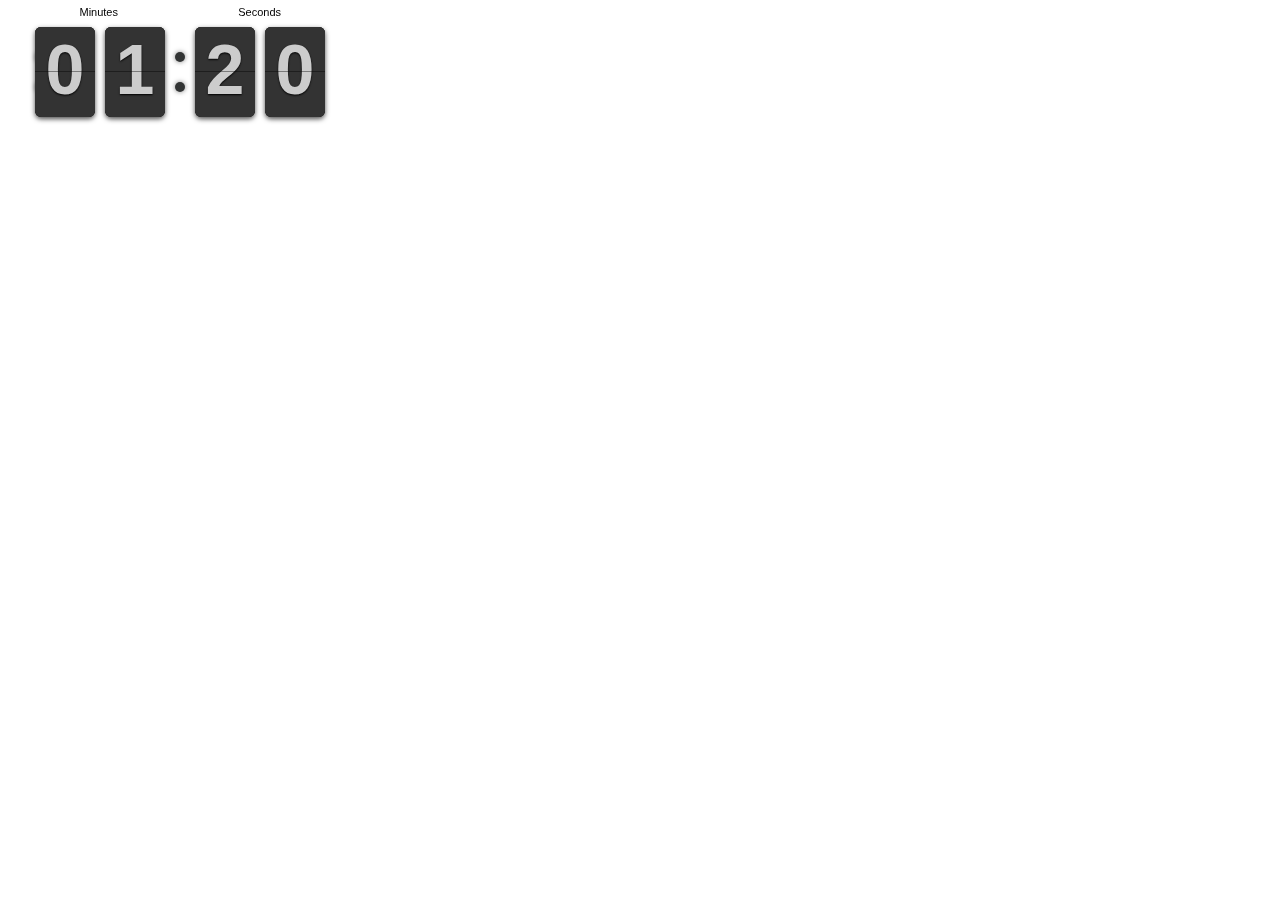
<file: count.html>
<html>
	<head>
		<link rel="stylesheet" href="compiled/flipclock.css">

		<script type="text/javascript" src="jquery-2.1.1.min.js"></script>

		<script src="compiled/flipclock.js"></script>		
	</head>
	<body>
	<div class="clock" style="margin:2em;"></div>
	<div class="message"></div>
	
	<script type="text/javascript">
		var clock;
		
		$(document).ready(function() {

			clock = $('.clock').FlipClock(80,{
		        clockFace: 'MinuteCounter',
		        countdown: true,
		        callbacks: {
		        	stop: function() {
		        		$('.message').body('The clock has stopped!');
		        	}
		        }
		    });

		});
		
	</script>
	
	</body>
</html>
</file>
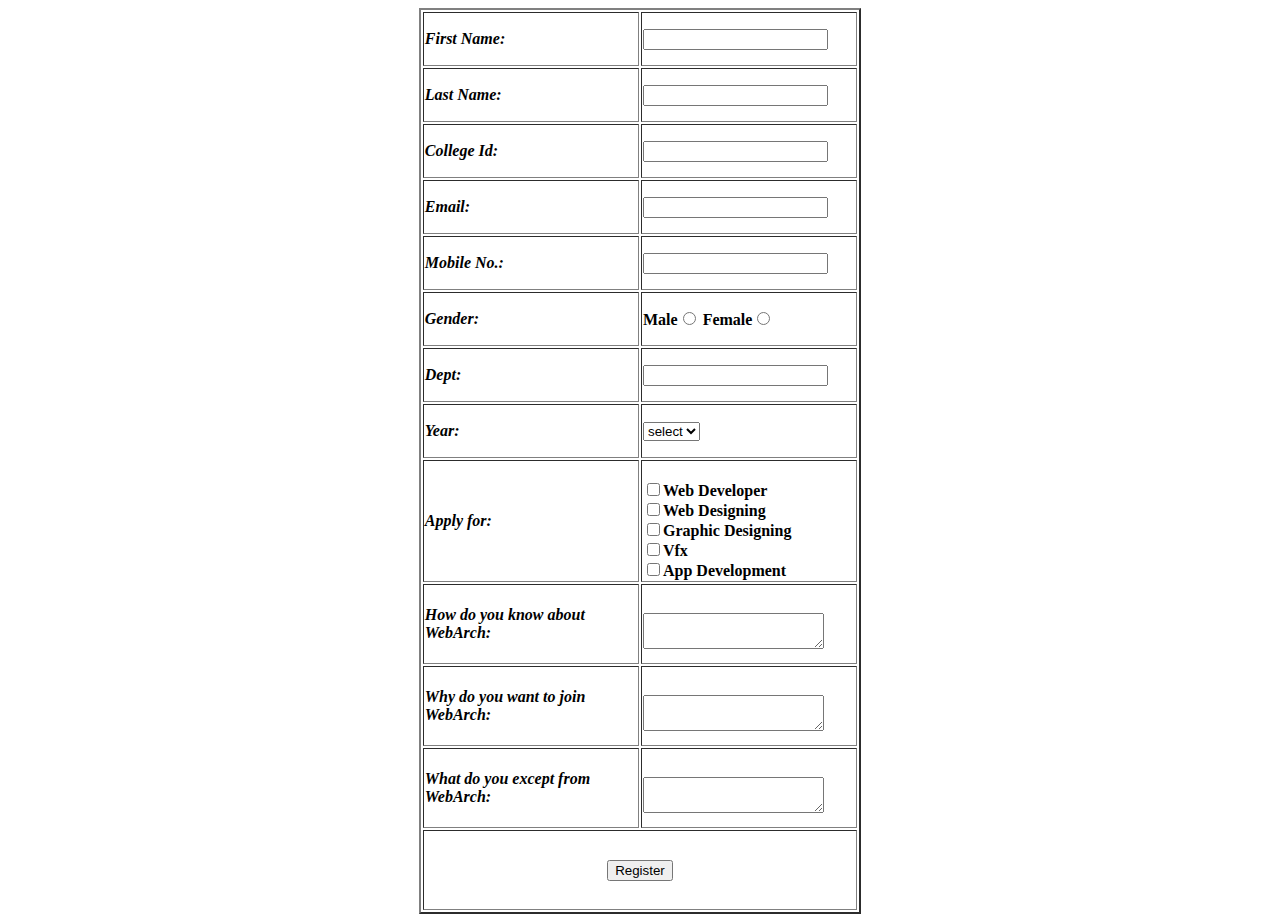
<file: class/registration.html>
<!DOCTYPE html>
<html lang="en">
<head>
	<title></title>
</head>
<body>
	<form action="registration.php" method="post">
	<center>
		<table border="2" cellspacing="2" width="35%" height="400" id="">
                            <tr height="30" width="80%">
                                <td width="50%" id="">
                                	<label for="firstname">
                                    	<i><b><p class="">First Name:</p></b></i>
                                    </label>
                                </td>
                                <td width="50%">
                                    <input type="text" id="" name="fname" required="" maxlength="20" pattern="^[a-zA-Z]+$" title="Example:siddhant">
                                </td>
                            </tr>
                            <tr height="30" width="80%">
                                <td width="50%" id="">
                                	<label for="lastname">
                                    	<i><b><p class="">Last Name:</p></b></i>
                                    </label>
                                </td>
                                <td width="50%">
                                    <input type="text" id="" name="lname" required="" maxlength="20" pattern="^[a-zA-Z]+$" title="Example:sharma">
                                </td>
                            </tr>
                            <tr height="30" width="80%" >
                                <td width="50%" id="">
                                	<label for="college id">
                                    	<i><b><p class="">College Id:</p></b></i></td>
                                    </label>
                                <td width="50%">
                                    <input type="text" id="" name="regno" required="" maxlength="20" pattern="^[a-zA-Z0-9]{8,15}" title="Example:1031310418">
                                    <span id="msg"></span>
                                </td>
                            </tr>
                            <tr height="30" width="80%">
                                <td width="50%" id="">
                                	<label for="email">
                                    	<i><b><p class="">Email:</p></b></i></td>
                                    </label>
                                <td width="50%">
                                    <input type="email" name="email" id="" required="" maxlength="30" pattern="^[a-z0-9._%+-]+@[a-z0-9.-]+\.[a-z]{2,4}$"/>
                                </td>
                            </tr>
                            <tr height="30" width="80%">
                                <td width="50%" id="">
                                <label for="mobile number">
                                    	<i><b><p class="">Mobile No.:</p></b></i>
                                </label>
                                </td>
                                <td width="50%">
                                    <input type="text" name="mobile" id="" required="" pattern="^[0-9]{10}$" maxlength="10">
                                </td>
                            </tr>
                            <tr height="30" width="80%">
                                <td width="50%" id="">
                                <label for="gender">
                                    <i><b><p class="">Gender:</p></b></i>
                                 </label>
                                </td>
                                <td width="50%">
                                    <b>Male<input type="radio" name="gen" value="male" id="" required="" maxlength="6"></b>
                                    <b>Female<input type="radio" name="gen" value="female" id="" required="" maxlength="6"></b>
                                </td>
                            </tr>
                            <tr height="30" width="80%" >
                                <td width="50%" id="">
                                	<label for="Department">
                                    	<i><b><p class="">Dept:</p></b></i>
                                    </label>
                                </td>
                                <td width="50%">
                                    <input type="text" name="dept" id="" required="" maxlength="10" pattern="^[a-zA-Z]+$">
                                </td>
                            </tr>
                            <tr height="30" width="80%" >
                                <td width="50%" id="">
                                	<label for="year">
                                           <i><b><p class="">Year:</p></b></i>
                                    </label>
                                </td>
                                <td width="50%">
                                    <select required="" name="year" id="" required="">
                             				<option>select</option>
                            				<option>1</option>
                            				<option>2</option>
                            				<option>3</option>
                            				<option>4</option>
                                    </select>
                                </td>
                            </tr>
                            <tr height="80" width="80%">
                                <td width="50%" id="">
                                	<label for="position">
                                    	<i><b><p class="">Apply for:</p></b></i>
                                    </label>
                                </td>
                                <td width="50%"><br>
                                    <b><input type="checkbox" name="applywdev" value="developer" id="" />Web Developer</b><br>
                                    <b><input type="checkbox" name="applywd" value="wdesigner" id="" />Web Designing</b><br>
                                    <b><input type="checkbox" name="applygd" value="gdesigner" id="" />Graphic Designing</b><br>
                                    <b><input type="checkbox" name="applyv" value="vfx" id="" />Vfx</b><br>
                                    <b><input type="checkbox" name="applya" value="app" id="" />App Development</b>
                                </td>
                            </tr>
                            <tr height="80" width="80%">
                                <td width="50%" id="">
                                	<label for="position">
                                    	<i><b><p class="">How do you know about WebArch:</p></b></i>
                                    </label>
                                </td>
                                <td width="50%"><br>
                                    <textarea required="" minimum="30" maximum="100" name="knowweb"></textarea>
                                </td>
                            </tr>
                            <tr height="80" width="80%">
                                <td width="50%" id="">
                                	<label for="position">
                                    	<i><b><p class="">Why do you want to join WebArch:</p></b></i>
                                    </label>
                                </td>
                                <td width="50%"><br>
                                    <textarea required="" minimum="30" maximum="100" name="joinweb"></textarea>
                                </td>
                            </tr>
                            <tr height="80" width="80%">
                                <td width="50%" id="">
                                	<label for="position">
                                    	<i><b><p class="">What do you except from WebArch:</p></b></i>
                                    </label>
                                </td>
                                <td width="50%"><br>
                                    <textarea required="" minimum="30" maximum="100" name="exceptweb"></textarea>
                                </td>
                            </tr>
                            <tr height="80px">
                                <td colspan="2" width="100%">
                                	<center>
                                		<input type="submit" value="Register">
                                	</center>
                                </td>
                            </tr>
                         </center>
                     </table>
	</center>
	</form>
</body>
</html>
</file>
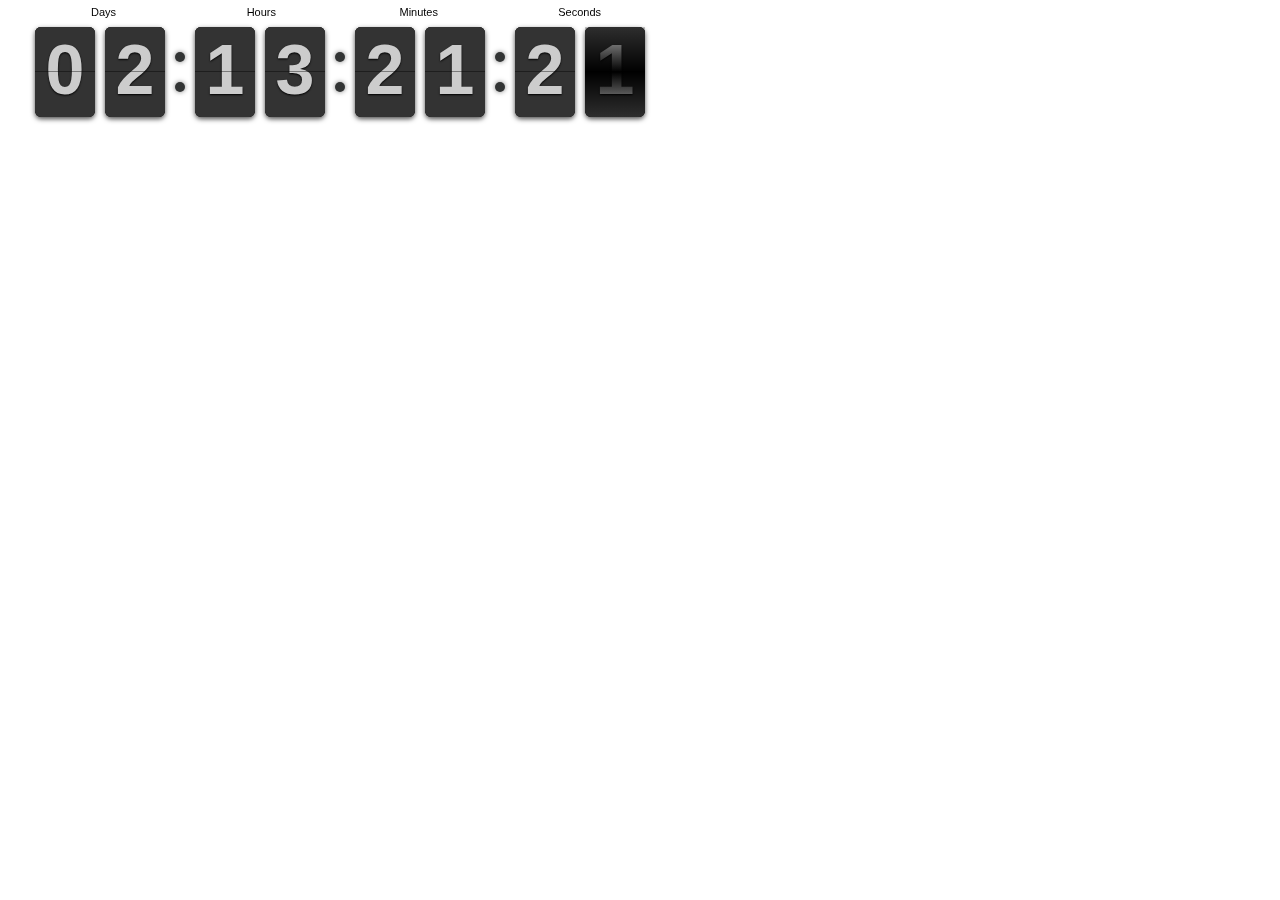
<file: examples/base.html>
<html>
	<head>
		<link rel="stylesheet" href="../compiled/flipclock.css">

		<script src="http://ajax.googleapis.com/ajax/libs/jquery/1.10.2/jquery.min.js"></script>

		<script src="../compiled/flipclock.js"></script>
	</head>
	<body>
	<div class="clock" style="margin:2em;"></div>
	<div class="message"></div>

	<script type="text/javascript">
		var clock;
		
		$(document).ready(function() {
			var clock;

			clock = $('.clock').FlipClock({
		        clockFace: 'DailyCounter',
		        autoStart: false,
		        callbacks: {
		        	stop: function() {
		        		$('.message').html('The clock has stopped!')
		        	}
		        }
		    });
				    
		    clock.setTime(220880);
		    clock.setCountdown(true);
		    clock.start();

		});
	</script>
	
	</body>
</html>
</file>
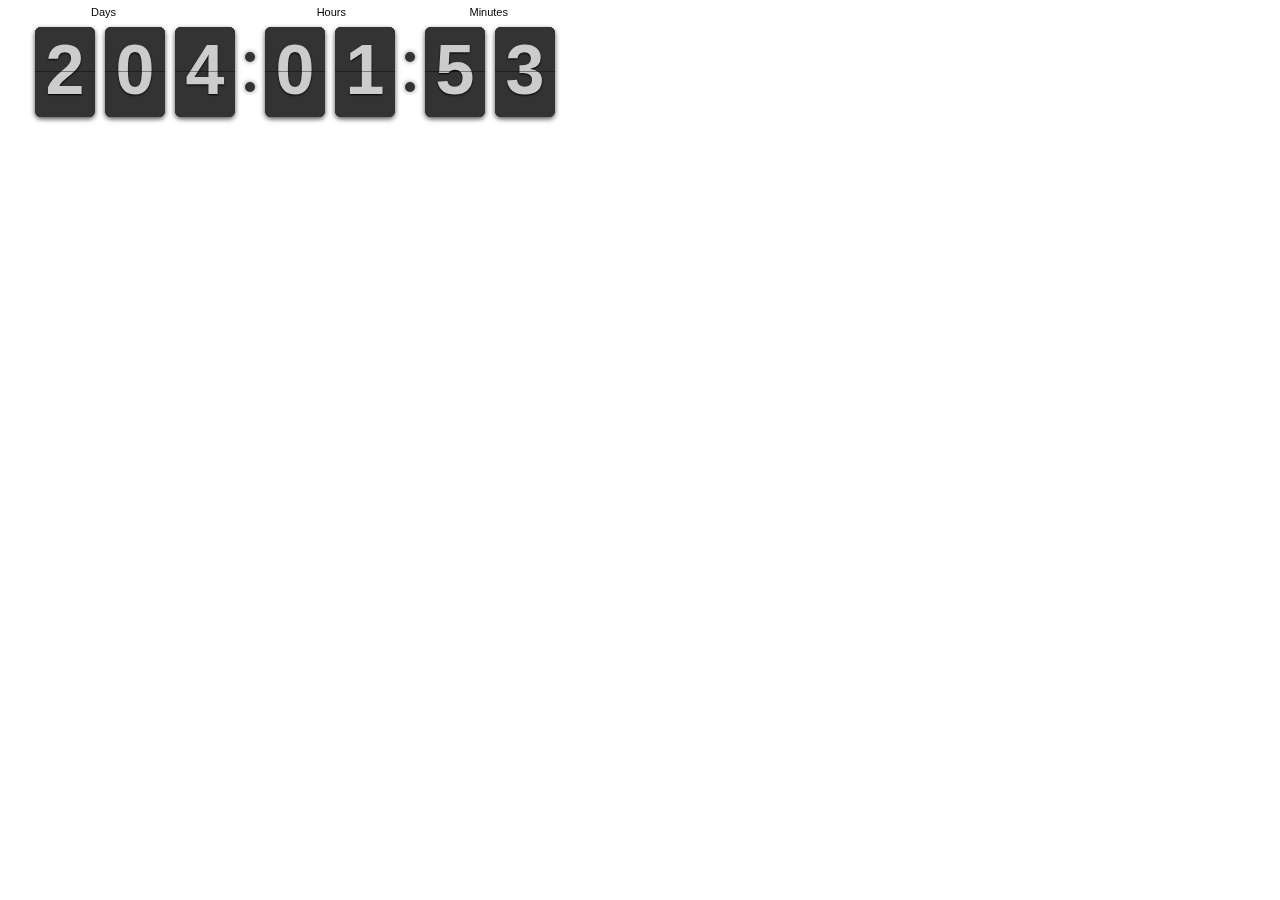
<file: examples/countdown-from-new-years-without-seconds.html>
<html>
	<head>
		<link rel="stylesheet" href="../compiled/flipclock.css">

		<script src="http://ajax.googleapis.com/ajax/libs/jquery/1.10.2/jquery.min.js"></script>

		<script src="../compiled/flipclock.js"></script>	
	</head>
	<body>
		<div class="clock" style="margin:2em;"></div>
		
		<script type="text/javascript">
			var clock;

			$(document).ready(function() {

				// Grab the current date
				var currentDate = new Date();

				// Set some date in the past. In this case, it's always been since Jan 1
				var pastDate  = new Date(currentDate.getFullYear(), 0, 1);

				// Calculate the difference in seconds between the future and current date
				var diff = currentDate.getTime() / 1000 - pastDate.getTime() / 1000;

				// Instantiate a coutdown FlipClock
				clock = $('.clock').FlipClock(diff, {
					clockFace: 'DailyCounter',
					showSeconds: false
				});
			});
		</script>
		
	</body>
</html>
</file>
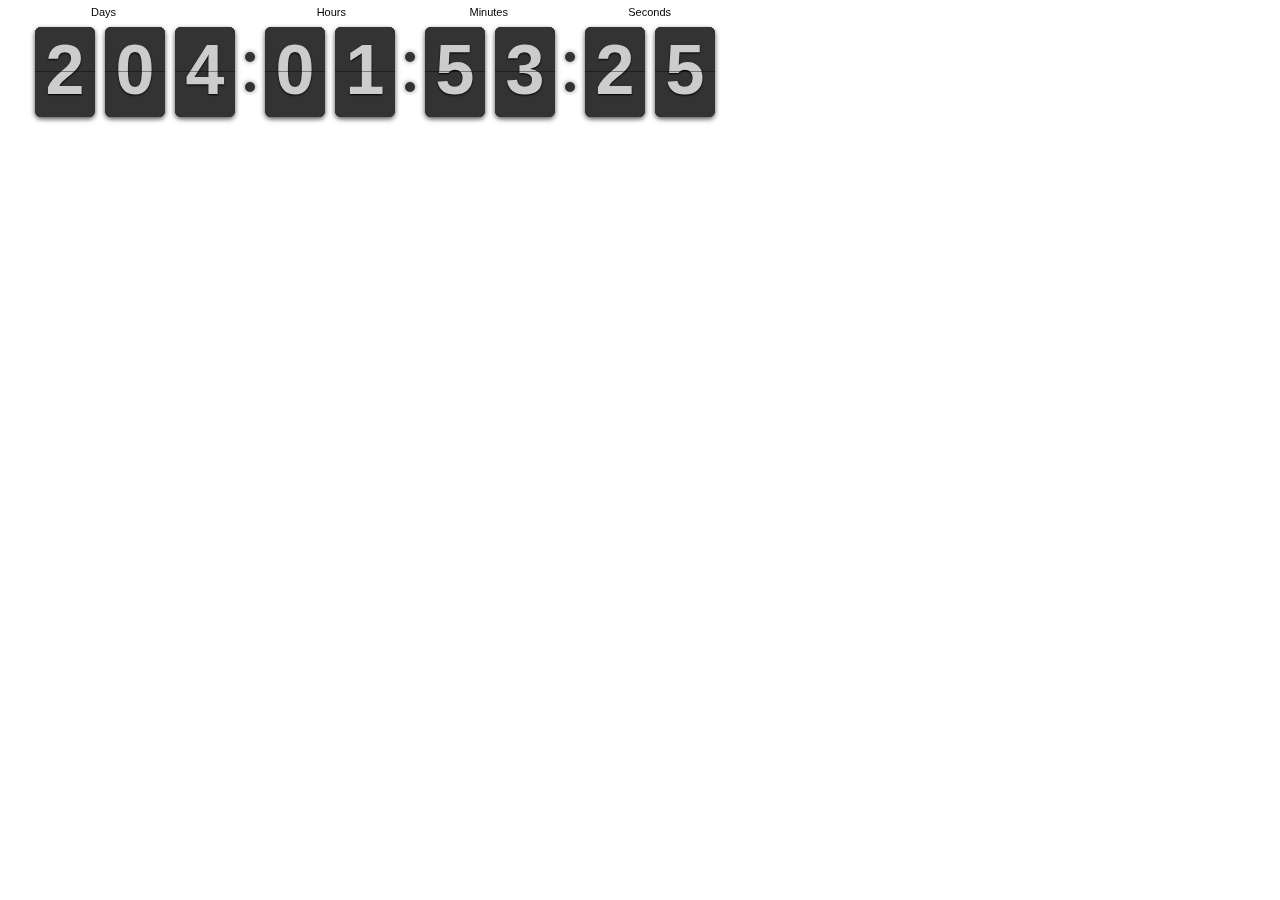
<file: examples/countdown-from-new-years.html>
<html>
	<head>
		<link rel="stylesheet" href="../compiled/flipclock.css">

		<script src="http://ajax.googleapis.com/ajax/libs/jquery/1.10.2/jquery.min.js"></script>

		<script src="../compiled/flipclock.js"></script>	
	</head>
	<body>
		<div class="clock" style="margin:2em;"></div>
		
		<script type="text/javascript">
			var clock;

			$(document).ready(function() {

				// Grab the current date
				var currentDate = new Date();

				// Set some date in the past. In this case, it's always been since Jan 1
				var pastDate  = new Date(currentDate.getFullYear(), 0, 1);

				// Calculate the difference in seconds between the future and current date
				var diff = currentDate.getTime() / 1000 - pastDate.getTime() / 1000;

				// Instantiate a coutdown FlipClock
				clock = $('.clock').FlipClock(diff, {
					clockFace: 'DailyCounter'
				});
			});
		</script>
		
	</body>
</html>
</file>
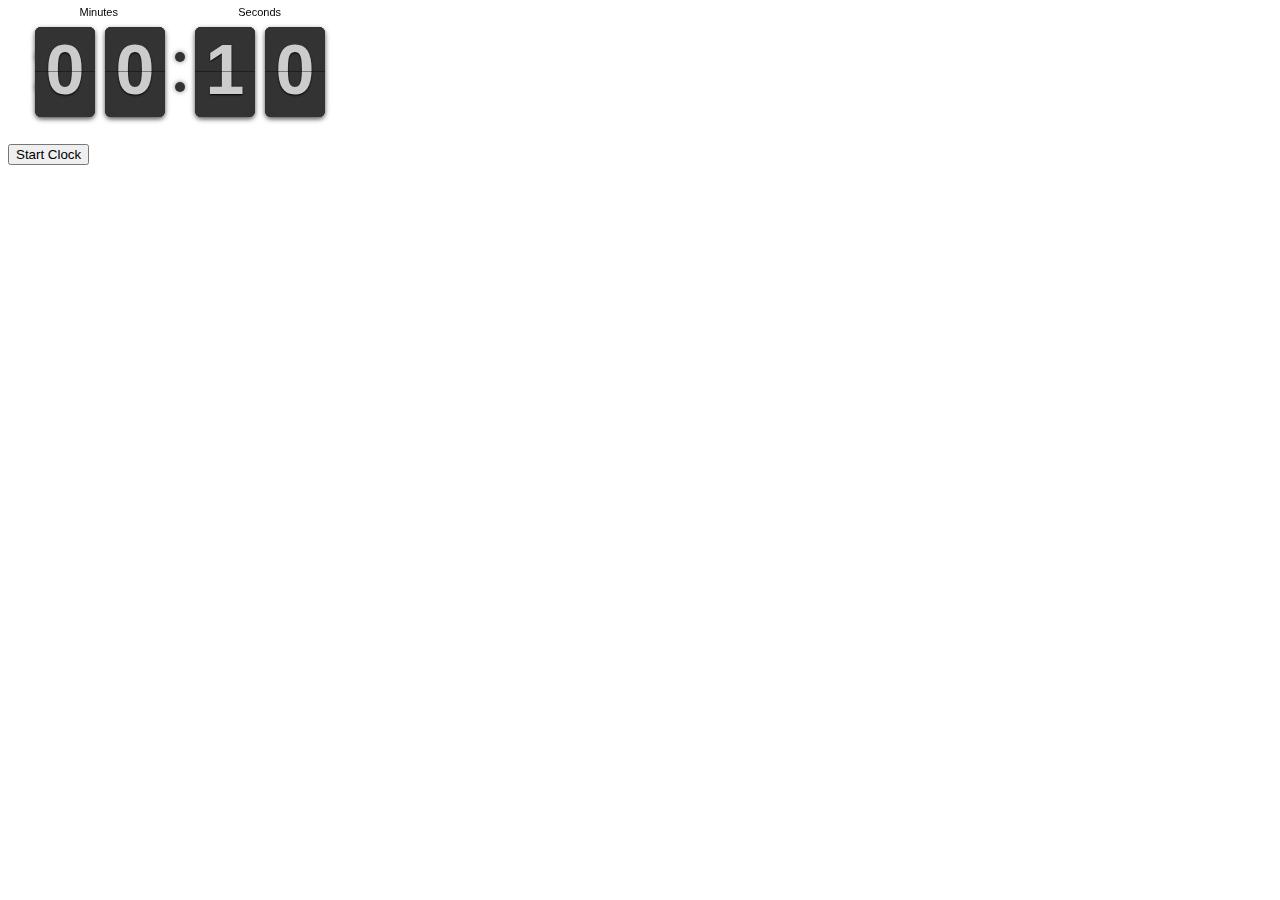
<file: examples/countdown-start-callback.html>
<html>
	<head>
		<link rel="stylesheet" href="../compiled/flipclock.css">

		<script src="http://ajax.googleapis.com/ajax/libs/jquery/1.10.2/jquery.min.js"></script>

		<script src="../compiled/flipclock.js"></script>		
	</head>
	<body>
	<div class="clock" style="margin:2em;"></div>
	<div class="message"></div>

	<button class="start">Start Clock</button>

	<script type="text/javascript">
		var clock;
		
		$(document).ready(function() {
			
			clock = $('.clock').FlipClock(10, {
		        clockFace: 'MinuteCounter',
		        countdown: true,
		        autoStart: false,
		        callbacks: {
		        	start: function() {
		        		$('.message').html('The clock has started!');
		        	}
		        }
		    });

		    $('.start').click(function(e) {

		    	clock.start();
		    });

		});
	</script>
	
	</body>
</html>
</file>
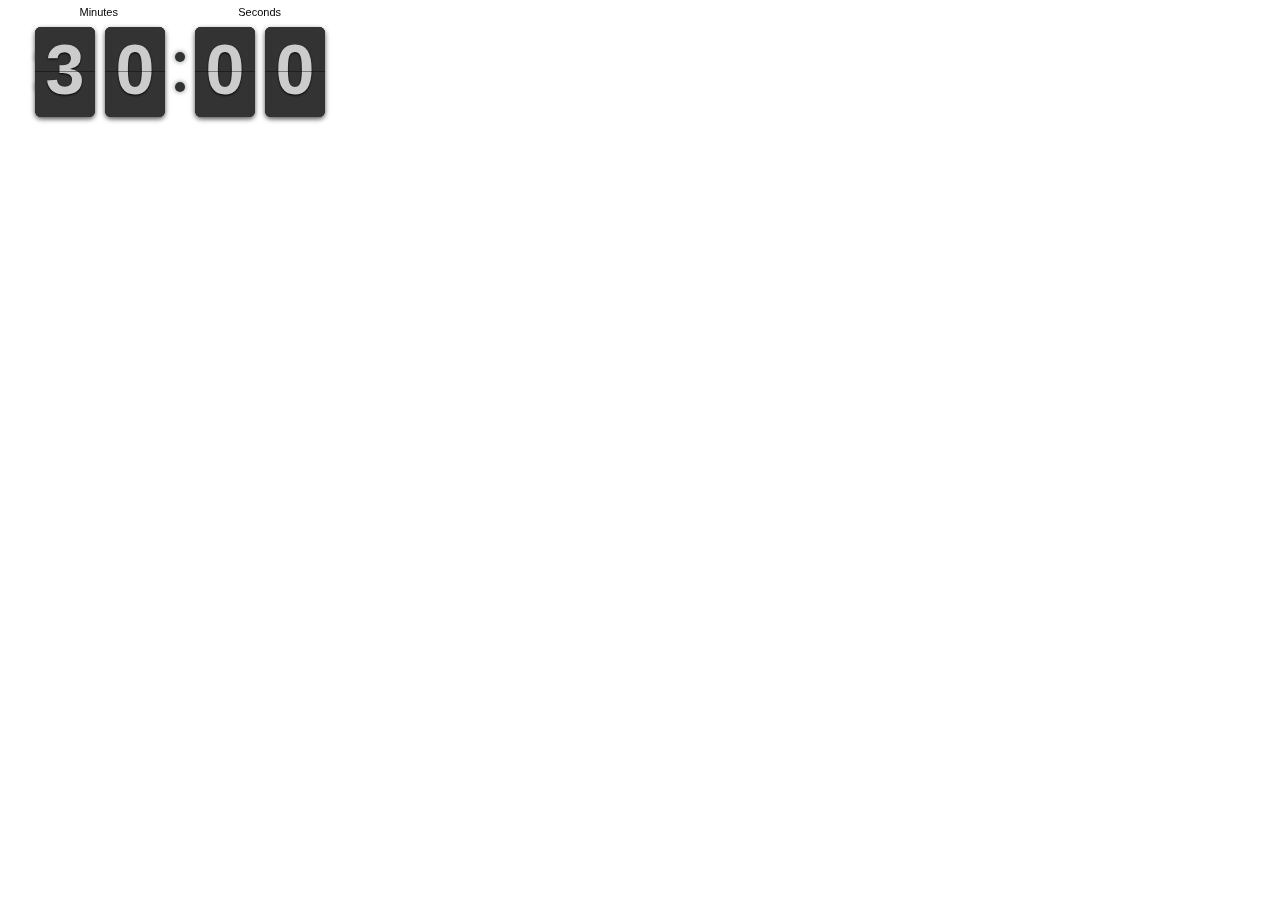
<file: examples/countdown-stop-callback.html>
<html>
	<head>
		<link rel="stylesheet" href="../compiled/flipclock.css">

		<script src="http://ajax.googleapis.com/ajax/libs/jquery/1.10.2/jquery.min.js"></script>

		<script src="../compiled/flipclock.js"></script>		
	</head>
	<body>
	<div class="clock" style="margin:2em;"></div>
	<div class="message"></div>

	<script type="text/javascript">
		var clock;
		
		$(document).ready(function() {

			clock = $('.clock').FlipClock(1800, {
		        clockFace: 'MinuteCounter',
		        countdown: true,
		        callbacks: {
		        	stop: function() {
		        		$('.message').html('The clock has stopped!');
		        	}
		        }
		    });

		});
		
	</script>
	
	</body>
</html>
</file>
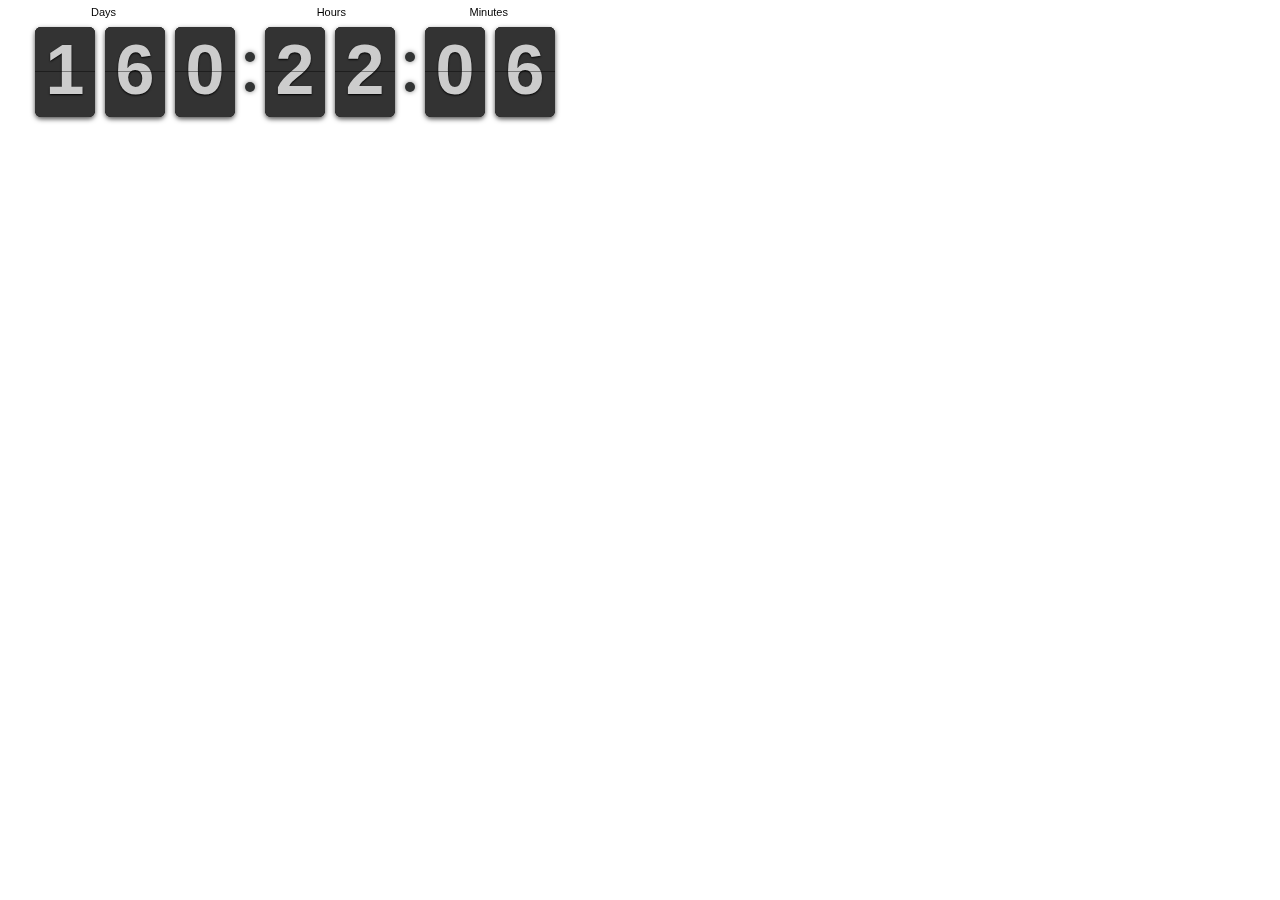
<file: examples/countdown-to-new-years-without-seconds.html>
<html>
	<head>
		<link rel="stylesheet" href="../compiled/flipclock.css">

		<script src="http://ajax.googleapis.com/ajax/libs/jquery/1.10.2/jquery.min.js"></script>

		<script src="../compiled/flipclock.js"></script>		
	</head>
	<body>
		<div class="clock" style="margin:2em;"></div>
		
		<script type="text/javascript">
			var clock;

			$(document).ready(function() {

				// Grab the current date
				var currentDate = new Date();

				// Set some date in the future. In this case, it's always Jan 1
				var futureDate  = new Date(currentDate.getFullYear() + 1, 0, 1);

				// Calculate the difference in seconds between the future and current date
				var diff = futureDate.getTime() / 1000 - currentDate.getTime() / 1000;

				// Instantiate a coutdown FlipClock
				clock = $('.clock').FlipClock(diff, {
					clockFace: 'DailyCounter',
					countdown: true,
					showSeconds: false
				});
			});
		</script>
		
	</body>
</html>
</file>
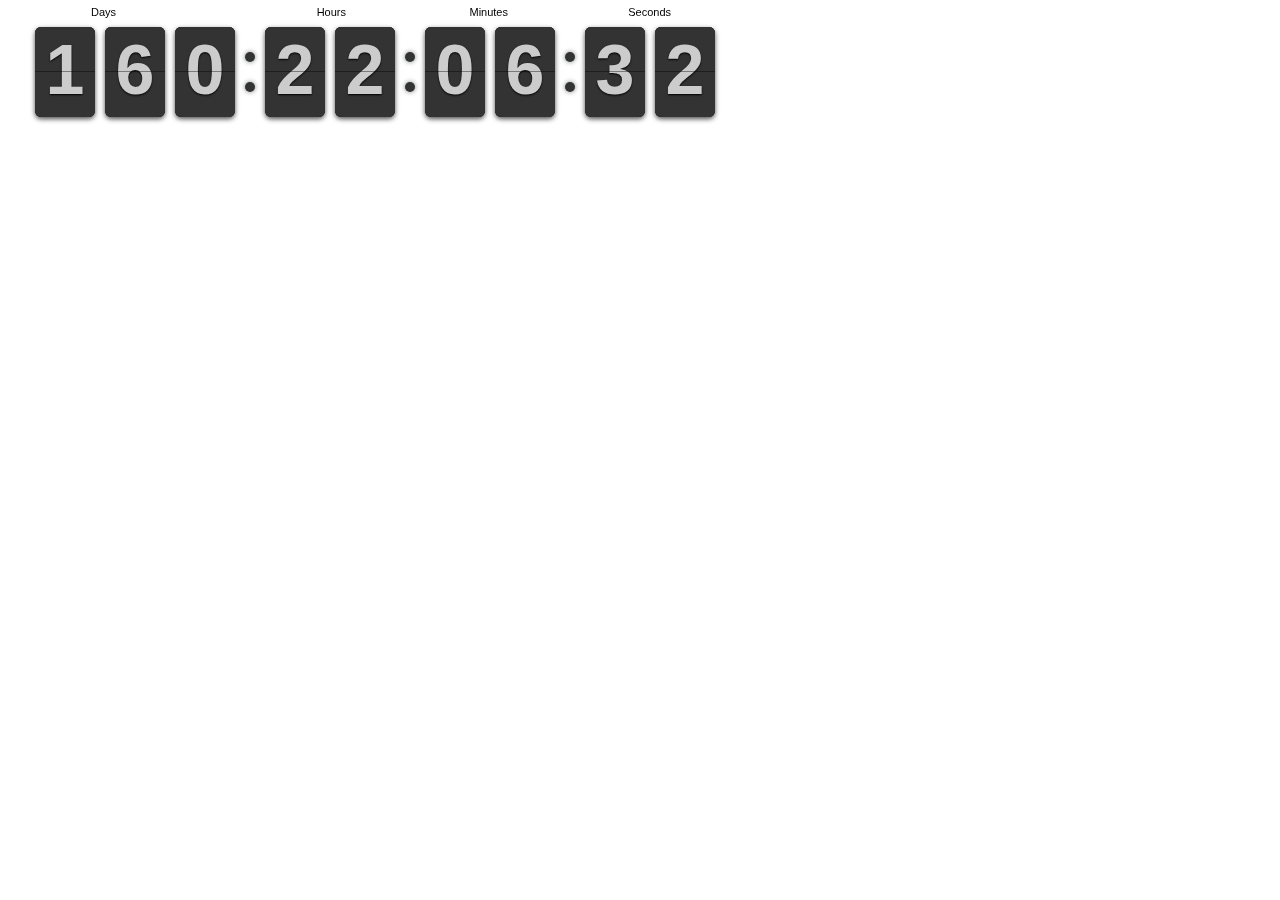
<file: examples/countdown-to-new-years.html>
<html>
	<head>
		<link rel="stylesheet" href="../compiled/flipclock.css">

		<script src="http://ajax.googleapis.com/ajax/libs/jquery/1.10.2/jquery.min.js"></script>

		<script src="../compiled/flipclock.js"></script>	
	</head>
	<body>
		<div class="clock" style="margin:2em;"></div>
		
		<script type="text/javascript">
			var clock;

			$(document).ready(function() {

				// Grab the current date
				var currentDate = new Date();

				// Set some date in the future. In this case, it's always Jan 1
				var futureDate  = new Date(currentDate.getFullYear() + 1, 0, 1);

				// Calculate the difference in seconds between the future and current date
				var diff = futureDate.getTime() / 1000 - currentDate.getTime() / 1000;

				// Instantiate a coutdown FlipClock
				clock = $('.clock').FlipClock(diff, {
					clockFace: 'DailyCounter',
					countdown: true
				});
			});
		</script>
		
	</body>
</html>
</file>
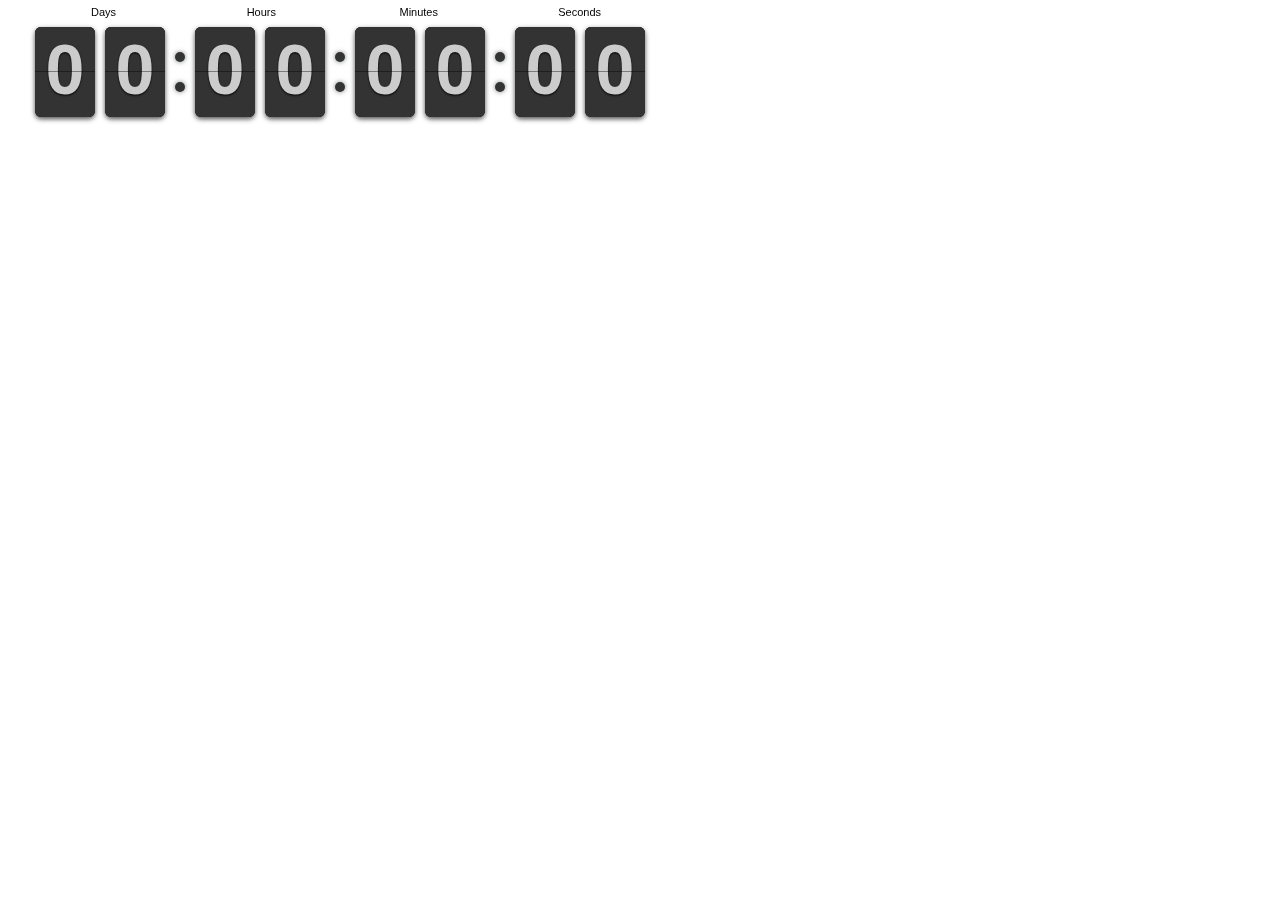
<file: examples/daily-counter.html>
<html>
	<head>
		<link rel="stylesheet" href="../compiled/flipclock.css">

		<script src="http://ajax.googleapis.com/ajax/libs/jquery/1.10.2/jquery.min.js"></script>

		<script src="../compiled/flipclock.js"></script>		
	</head>
	<body>
	<div class="clock" style="margin:2em;"></div>
	<div class="message"></div>

	<script type="text/javascript">
		var clock;
		
		$(document).ready(function() {
			
			clock = $('.clock').FlipClock({
		        clockFace: 'DailyCounter'
		    });
		});
	</script>
	
	</body>
</html>
</file>
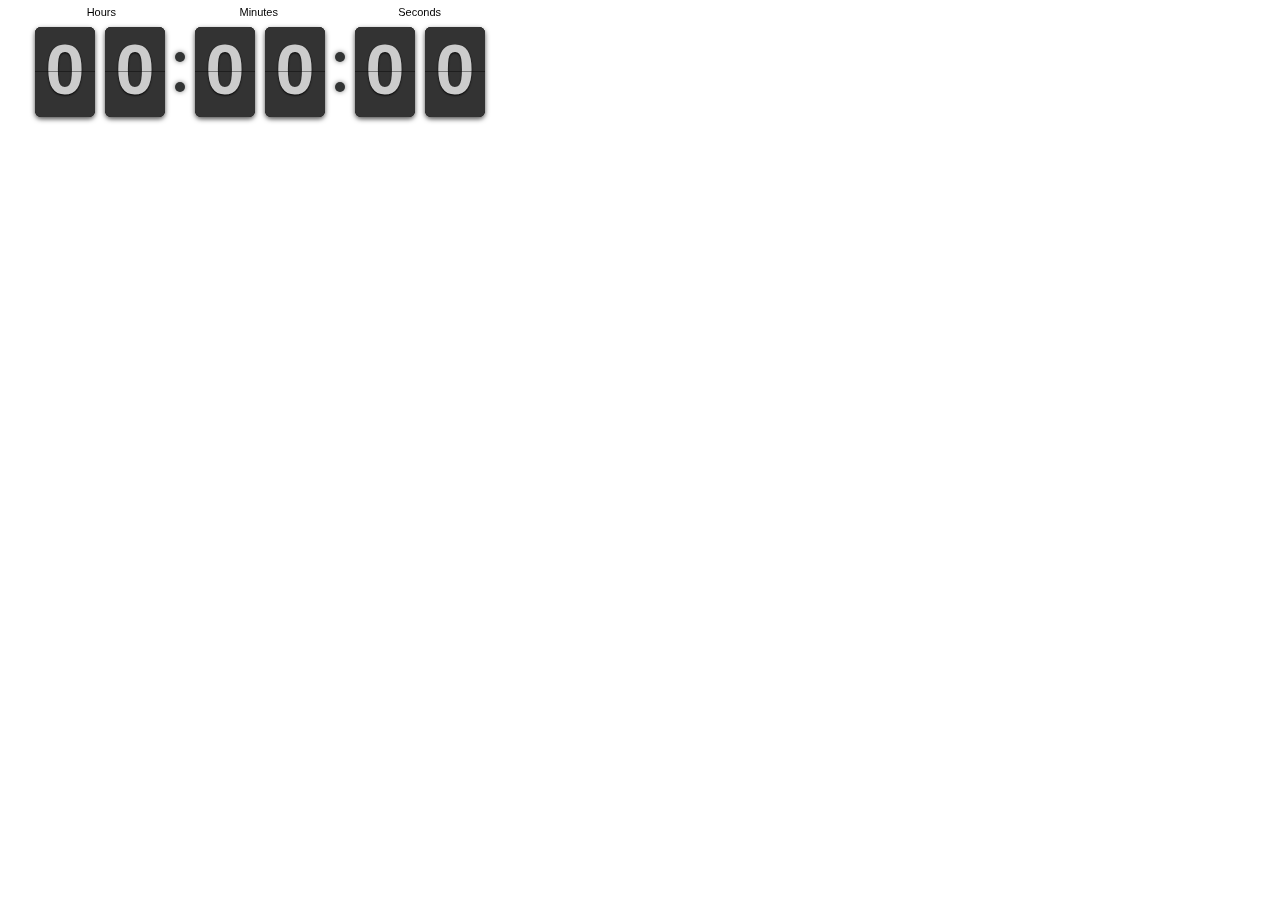
<file: examples/hourly-counter.html>
<html>
	<head>
		<link rel="stylesheet" href="../compiled/flipclock.css">

		<script src="http://ajax.googleapis.com/ajax/libs/jquery/1.10.2/jquery.min.js"></script>

		<script src="../compiled/flipclock.js"></script>		
	</head>
	<body>
	<div class="clock" style="margin:2em;"></div>
	<div class="message"></div>

	<script type="text/javascript">
		var clock;
		
		$(document).ready(function() {
			
			clock = $('.clock').FlipClock({
		        clockFace: 'HourlyCounter'
		    });
		});
	</script>
	
	</body>
</html>
</file>
<file: compiled/flipclock.css>
/* Get the bourbon mixin from http://bourbon.io */
/* Reset */
.flip-clock-wrapper * {
    -webkit-box-sizing: border-box;
    -moz-box-sizing: border-box;
    -ms-box-sizing: border-box;
    -o-box-sizing: border-box;
    box-sizing: border-box;
    -webkit-backface-visibility: hidden;
    -moz-backface-visibility: hidden;
    -ms-backface-visibility: hidden;
    -o-backface-visibility: hidden;
    backface-visibility: hidden;
}

.flip-clock-wrapper a {
  cursor: pointer;
  text-decoration: none;
  color: #ccc; }

.flip-clock-wrapper a:hover {
  color: #fff; }

.flip-clock-wrapper ul {
  list-style: none; }

.flip-clock-wrapper.clearfix:before,
.flip-clock-wrapper.clearfix:after {
  content: " ";
  display: table; }

.flip-clock-wrapper.clearfix:after {
  clear: both; }

.flip-clock-wrapper.clearfix {
  *zoom: 1; }

/* Main */
.flip-clock-wrapper {
  font: normal 11px "Helvetica Neue", Helvetica, sans-serif;
  -webkit-user-select: none; }

.flip-clock-meridium {
  background: none !important;
  box-shadow: 0 0 0 !important;
  font-size: 36px !important; }

.flip-clock-meridium a { color: #313333; }

.flip-clock-wrapper {
  text-align: center;
  position: relative;
  width: 100%;
  margin: 1em;
}

.flip-clock-wrapper:before,
.flip-clock-wrapper:after {
    content: " "; /* 1 */
    display: table; /* 2 */
}
.flip-clock-wrapper:after {
    clear: both;
}

/* Skeleton */
.flip-clock-wrapper ul {
  position: relative;
  float: left;
  margin: 5px;
  width: 60px;
  height: 90px;
  font-size: 80px;
  font-weight: bold;
  line-height: 87px;
  border-radius: 6px;
  background: #000;
}

.flip-clock-wrapper ul li {
  z-index: 1;
  position: absolute;
  left: 0;
  top: 0;
  width: 100%;
  height: 100%;
  line-height: 87px;
  text-decoration: none !important;
}

.flip-clock-wrapper ul li:first-child {
  z-index: 2; }

.flip-clock-wrapper ul li a {
  display: block;
  height: 100%;
  -webkit-perspective: 200px;
  -moz-perspective: 200px;
  perspective: 200px;
  margin: 0 !important;
  overflow: visible !important;
  cursor: default !important; }

.flip-clock-wrapper ul li a div {
  z-index: 1;
  position: absolute;
  left: 0;
  width: 100%;
  height: 50%;
  font-size: 80px;
  overflow: hidden; 
  outline: 1px solid transparent; }

.flip-clock-wrapper ul li a div .shadow {
  position: absolute;
  width: 100%;
  height: 100%;
  z-index: 2; }

.flip-clock-wrapper ul li a div.up {
  -webkit-transform-origin: 50% 100%;
  -moz-transform-origin: 50% 100%;
  -ms-transform-origin: 50% 100%;
  -o-transform-origin: 50% 100%;
  transform-origin: 50% 100%;
  top: 0; }

.flip-clock-wrapper ul li a div.up:after {
  content: "";
  position: absolute;
  top: 44px;
  left: 0;
  z-index: 5;
  width: 100%;
  height: 3px;
  background-color: #000;
  background-color: rgba(0, 0, 0, 0.4); }

.flip-clock-wrapper ul li a div.down {
  -webkit-transform-origin: 50% 0;
  -moz-transform-origin: 50% 0;
  -ms-transform-origin: 50% 0;
  -o-transform-origin: 50% 0;
  transform-origin: 50% 0;
  bottom: 0;
  border-bottom-left-radius: 6px;
  border-bottom-right-radius: 6px;
}

.flip-clock-wrapper ul li a div div.inn {
  position: absolute;
  left: 0;
  z-index: 1;
  width: 100%;
  height: 200%;
  color: #ccc;
  text-shadow: 0 1px 2px #000;
  text-align: center;
  background-color: #333;
  border-radius: 6px;
  font-size: 70px; }

.flip-clock-wrapper ul li a div.up div.inn {
  top: 0; }

.flip-clock-wrapper ul li a div.down div.inn {
  bottom: 0; }

/* PLAY */
.flip-clock-wrapper ul.play li.flip-clock-before {
  z-index: 3; }

.flip-clock-wrapper .flip {   box-shadow: 0 2px 5px rgba(0, 0, 0, 0.7); }

.flip-clock-wrapper ul.play li.flip-clock-active {
  -webkit-animation: asd 0.5s 0.5s linear both;
  -moz-animation: asd 0.5s 0.5s linear both;
  animation: asd 0.5s 0.5s linear both;
  z-index: 5; }

.flip-clock-divider {
  float: left;
  display: inline-block;
  position: relative;
  width: 20px;
  height: 100px; }

.flip-clock-divider:first-child {
  width: 0; }

.flip-clock-dot {
  display: block;
  background: #323434;
  width: 10px;
  height: 10px;
  position: absolute;
  border-radius: 50%;
  box-shadow: 0 0 5px rgba(0, 0, 0, 0.5);
  left: 5px; }

.flip-clock-divider .flip-clock-label {
  position: absolute;
  top: -1.5em;
  right: -86px;
  color: black;
  text-shadow: none; }

.flip-clock-divider.minutes .flip-clock-label {
  right: -88px; }

.flip-clock-divider.seconds .flip-clock-label {
  right: -91px; }

.flip-clock-dot.top {
  top: 30px; }

.flip-clock-dot.bottom {
  bottom: 30px; }

@-webkit-keyframes asd {
  0% {
    z-index: 2; }

  20% {
    z-index: 4; }

  100% {
    z-index: 4; } }

@-moz-keyframes asd {
  0% {
    z-index: 2; }

  20% {
    z-index: 4; }

  100% {
    z-index: 4; } }

@-o-keyframes asd {
  0% {
    z-index: 2; }

  20% {
    z-index: 4; }

  100% {
    z-index: 4; } }

@keyframes asd {
  0% {
    z-index: 2; }

  20% {
    z-index: 4; }

  100% {
    z-index: 4; } }

.flip-clock-wrapper ul.play li.flip-clock-active .down {
  z-index: 2;
  -webkit-animation: turn 0.5s 0.5s linear both;
  -moz-animation: turn 0.5s 0.5s linear both;
  animation: turn 0.5s 0.5s linear both; }

@-webkit-keyframes turn {
  0% {
    -webkit-transform: rotateX(90deg); }

  100% {
    -webkit-transform: rotateX(0deg); } }

@-moz-keyframes turn {
  0% {
    -moz-transform: rotateX(90deg); }

  100% {
    -moz-transform: rotateX(0deg); } }

@-o-keyframes turn {
  0% {
    -o-transform: rotateX(90deg); }

  100% {
    -o-transform: rotateX(0deg); } }

@keyframes turn {
  0% {
    transform: rotateX(90deg); }

  100% {
    transform: rotateX(0deg); } }

.flip-clock-wrapper ul.play li.flip-clock-before .up {
  z-index: 2;
  -webkit-animation: turn2 0.5s linear both;
  -moz-animation: turn2 0.5s linear both;
  animation: turn2 0.5s linear both; }

@-webkit-keyframes turn2 {
  0% {
    -webkit-transform: rotateX(0deg); }

  100% {
    -webkit-transform: rotateX(-90deg); } }

@-moz-keyframes turn2 {
  0% {
    -moz-transform: rotateX(0deg); }

  100% {
    -moz-transform: rotateX(-90deg); } }

@-o-keyframes turn2 {
  0% {
    -o-transform: rotateX(0deg); }

  100% {
    -o-transform: rotateX(-90deg); } }

@keyframes turn2 {
  0% {
    transform: rotateX(0deg); }

  100% {
    transform: rotateX(-90deg); } }

.flip-clock-wrapper ul li.flip-clock-active {
  z-index: 3; }

/* SHADOW */
.flip-clock-wrapper ul.play li.flip-clock-before .up .shadow {
  background: -moz-linear-gradient(top, rgba(0, 0, 0, 0.1) 0%, black 100%);
  background: -webkit-gradient(linear, left top, left bottom, color-stop(0%, rgba(0, 0, 0, 0.1)), color-stop(100%, black));
  background: linear, top, rgba(0, 0, 0, 0.1) 0%, black 100%;
  background: -o-linear-gradient(top, rgba(0, 0, 0, 0.1) 0%, black 100%);
  background: -ms-linear-gradient(top, rgba(0, 0, 0, 0.1) 0%, black 100%);
  background: linear, to bottom, rgba(0, 0, 0, 0.1) 0%, black 100%;
  -webkit-animation: show 0.5s linear both;
  -moz-animation: show 0.5s linear both;
  animation: show 0.5s linear both; }

.flip-clock-wrapper ul.play li.flip-clock-active .up .shadow {
  background: -moz-linear-gradient(top, rgba(0, 0, 0, 0.1) 0%, black 100%);
  background: -webkit-gradient(linear, left top, left bottom, color-stop(0%, rgba(0, 0, 0, 0.1)), color-stop(100%, black));
  background: linear, top, rgba(0, 0, 0, 0.1) 0%, black 100%;
  background: -o-linear-gradient(top, rgba(0, 0, 0, 0.1) 0%, black 100%);
  background: -ms-linear-gradient(top, rgba(0, 0, 0, 0.1) 0%, black 100%);
  background: linear, to bottom, rgba(0, 0, 0, 0.1) 0%, black 100%;
  -webkit-animation: hide 0.5s 0.3s linear both;
  -moz-animation: hide 0.5s 0.3s linear both;
  animation: hide 0.5s 0.3s linear both; }

/*DOWN*/
.flip-clock-wrapper ul.play li.flip-clock-before .down .shadow {
  background: -moz-linear-gradient(top, black 0%, rgba(0, 0, 0, 0.1) 100%);
  background: -webkit-gradient(linear, left top, left bottom, color-stop(0%, black), color-stop(100%, rgba(0, 0, 0, 0.1)));
  background: linear, top, black 0%, rgba(0, 0, 0, 0.1) 100%;
  background: -o-linear-gradient(top, black 0%, rgba(0, 0, 0, 0.1) 100%);
  background: -ms-linear-gradient(top, black 0%, rgba(0, 0, 0, 0.1) 100%);
  background: linear, to bottom, black 0%, rgba(0, 0, 0, 0.1) 100%;
  -webkit-animation: show 0.5s linear both;
  -moz-animation: show 0.5s linear both;
  animation: show 0.5s linear both; }

.flip-clock-wrapper ul.play li.flip-clock-active .down .shadow {
  background: -moz-linear-gradient(top, black 0%, rgba(0, 0, 0, 0.1) 100%);
  background: -webkit-gradient(linear, left top, left bottom, color-stop(0%, black), color-stop(100%, rgba(0, 0, 0, 0.1)));
  background: linear, top, black 0%, rgba(0, 0, 0, 0.1) 100%;
  background: -o-linear-gradient(top, black 0%, rgba(0, 0, 0, 0.1) 100%);
  background: -ms-linear-gradient(top, black 0%, rgba(0, 0, 0, 0.1) 100%);
  background: linear, to bottom, black 0%, rgba(0, 0, 0, 0.1) 100%;
  -webkit-animation: hide 0.5s 0.3s linear both;
  -moz-animation: hide 0.5s 0.3s linear both;
  animation: hide 0.5s 0.2s linear both; }

@-webkit-keyframes show {
  0% {
    opacity: 0; }

  100% {
    opacity: 1; } }

@-moz-keyframes show {
  0% {
    opacity: 0; }

  100% {
    opacity: 1; } }

@-o-keyframes show {
  0% {
    opacity: 0; }

  100% {
    opacity: 1; } }

@keyframes show {
  0% {
    opacity: 0; }

  100% {
    opacity: 1; } }

@-webkit-keyframes hide {
  0% {
    opacity: 1; }

  100% {
    opacity: 0; } }

@-moz-keyframes hide {
  0% {
    opacity: 1; }

  100% {
    opacity: 0; } }

@-o-keyframes hide {
  0% {
    opacity: 1; }

  100% {
    opacity: 0; } }

@keyframes hide {
  0% {
    opacity: 1; }

  100% {
    opacity: 0; } }
</file>
